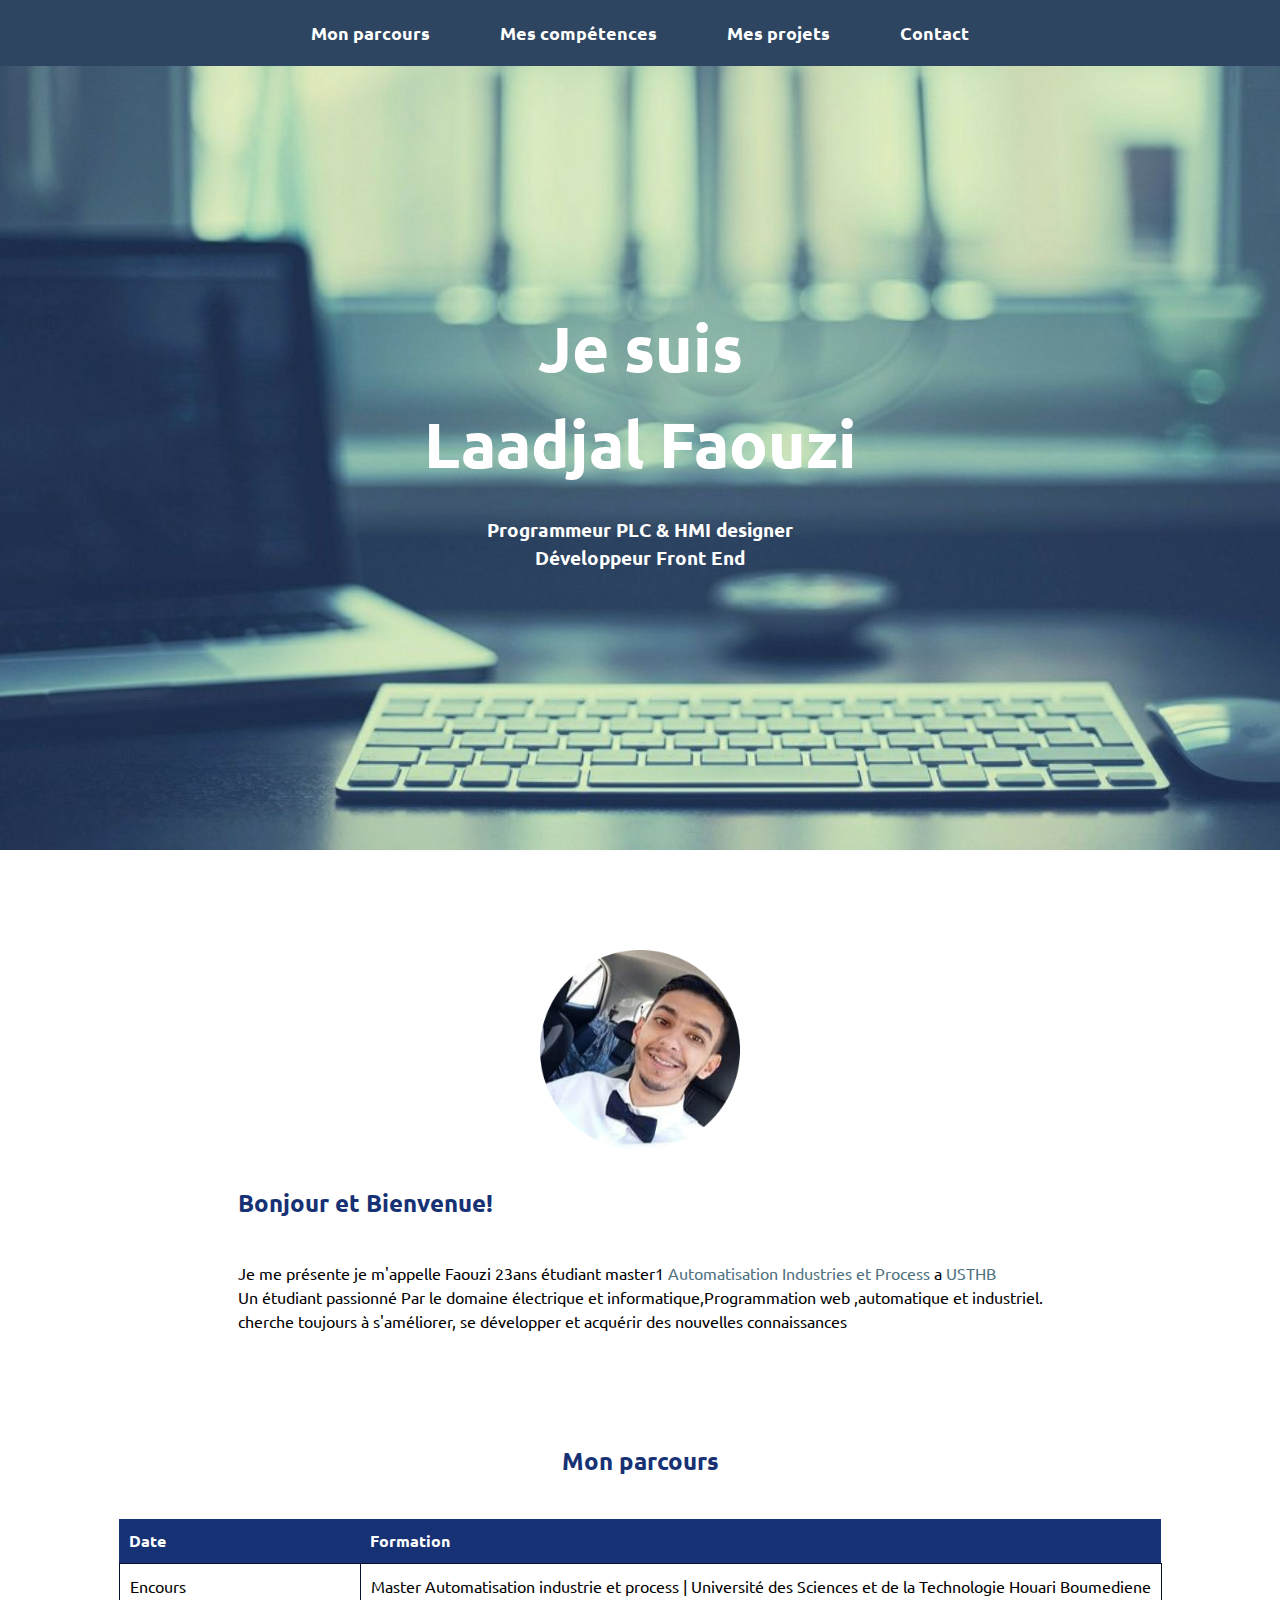
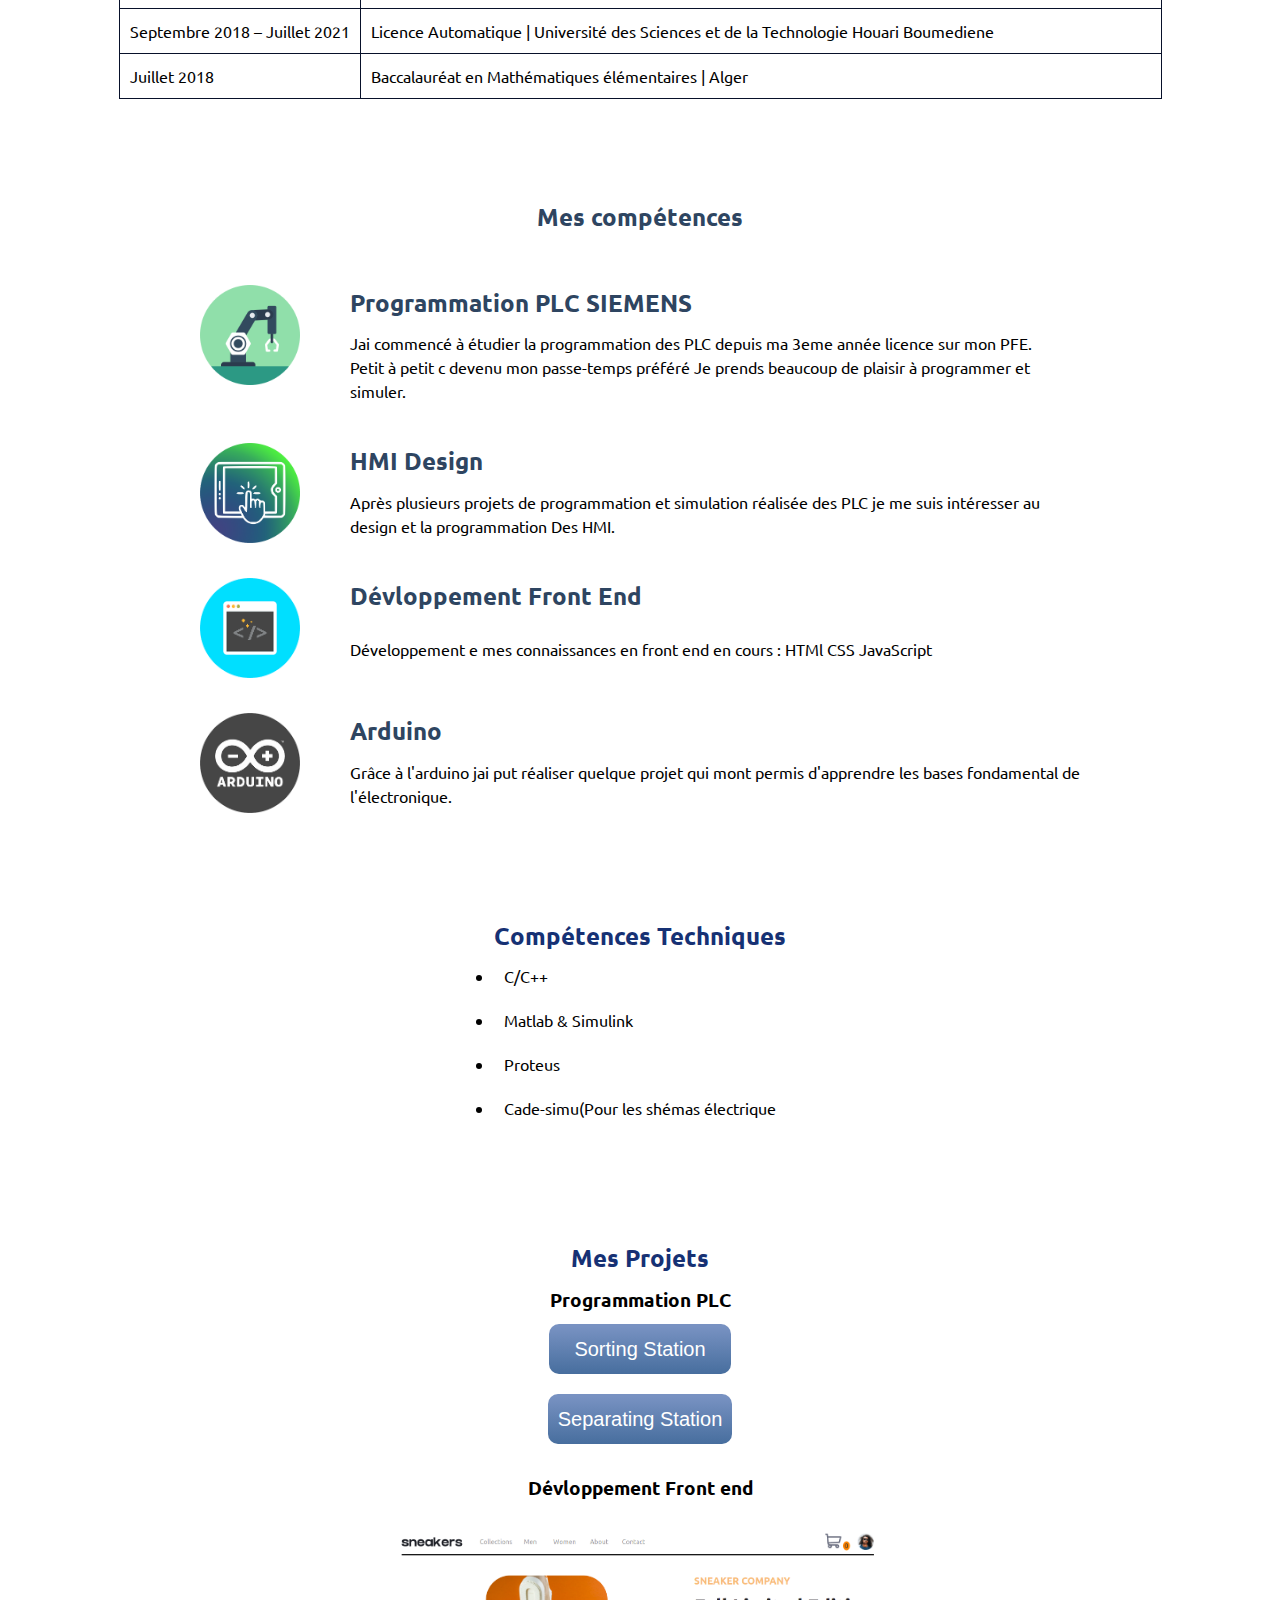
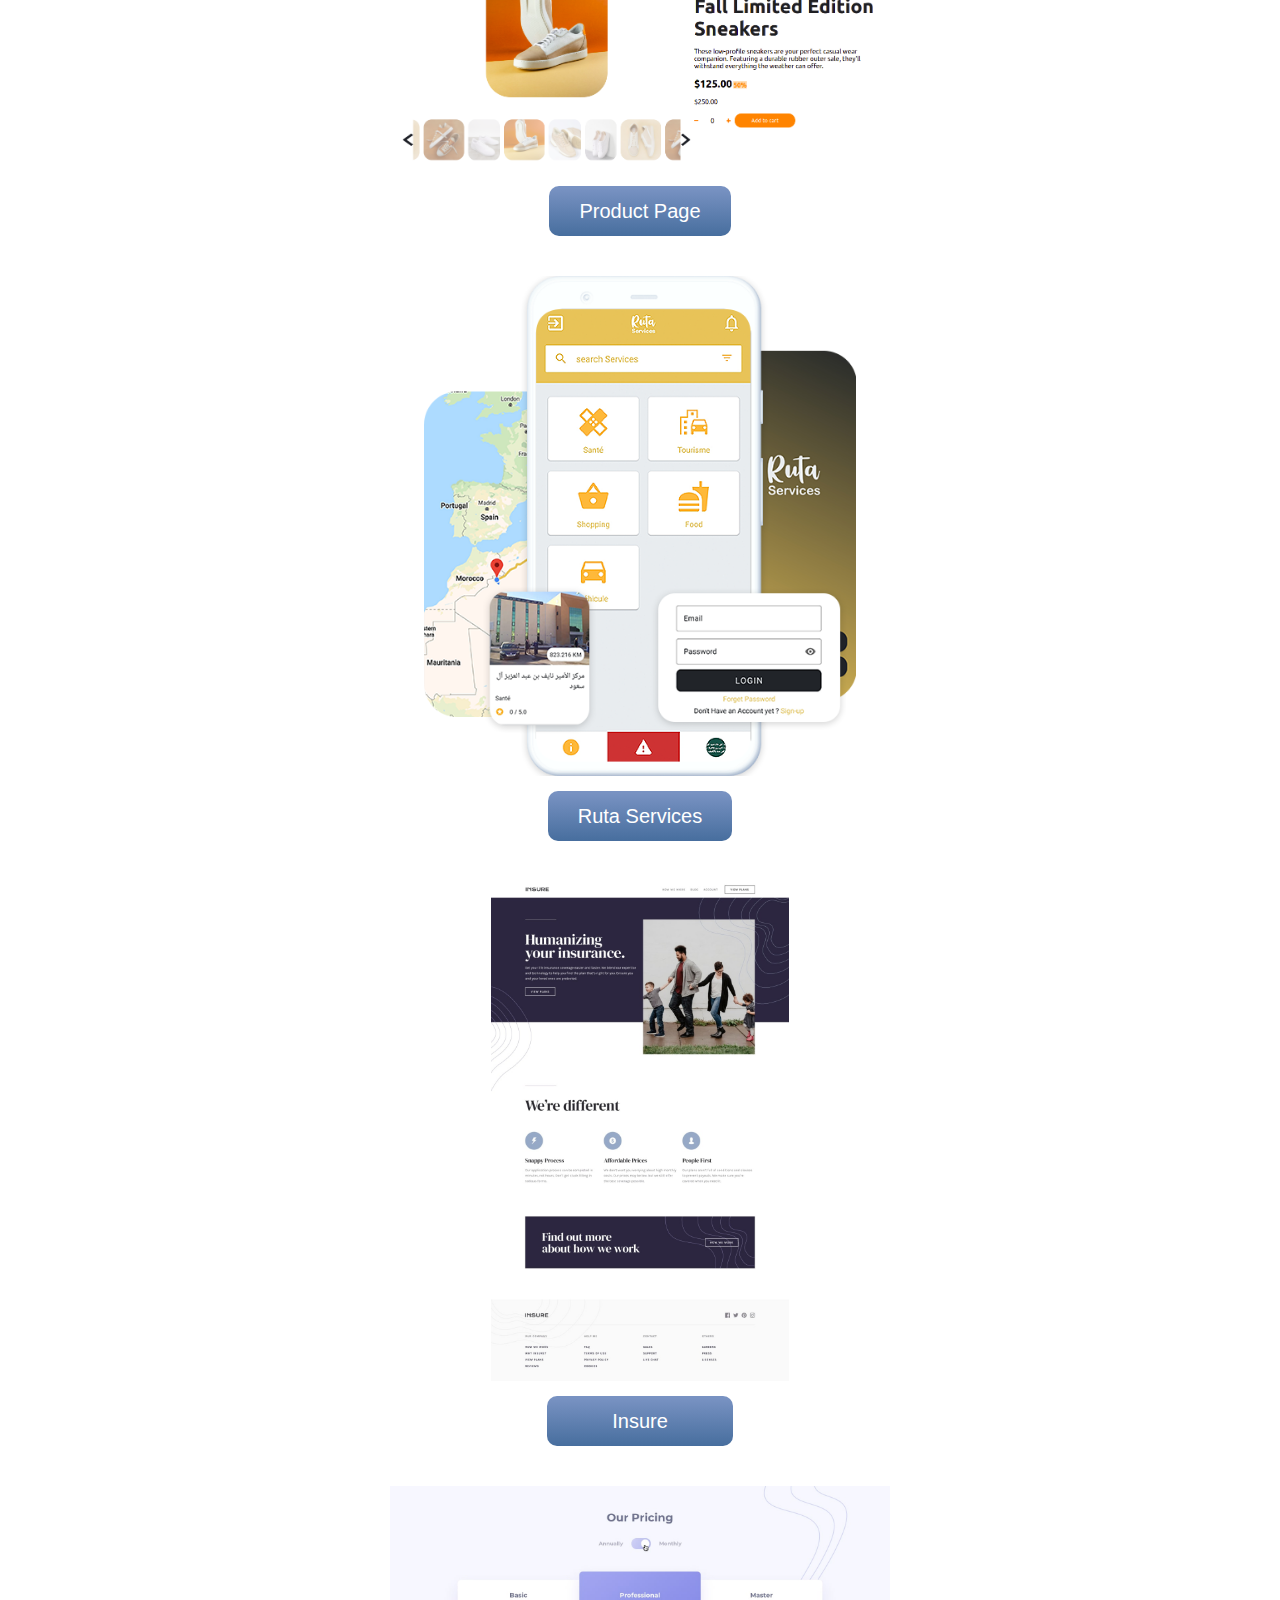
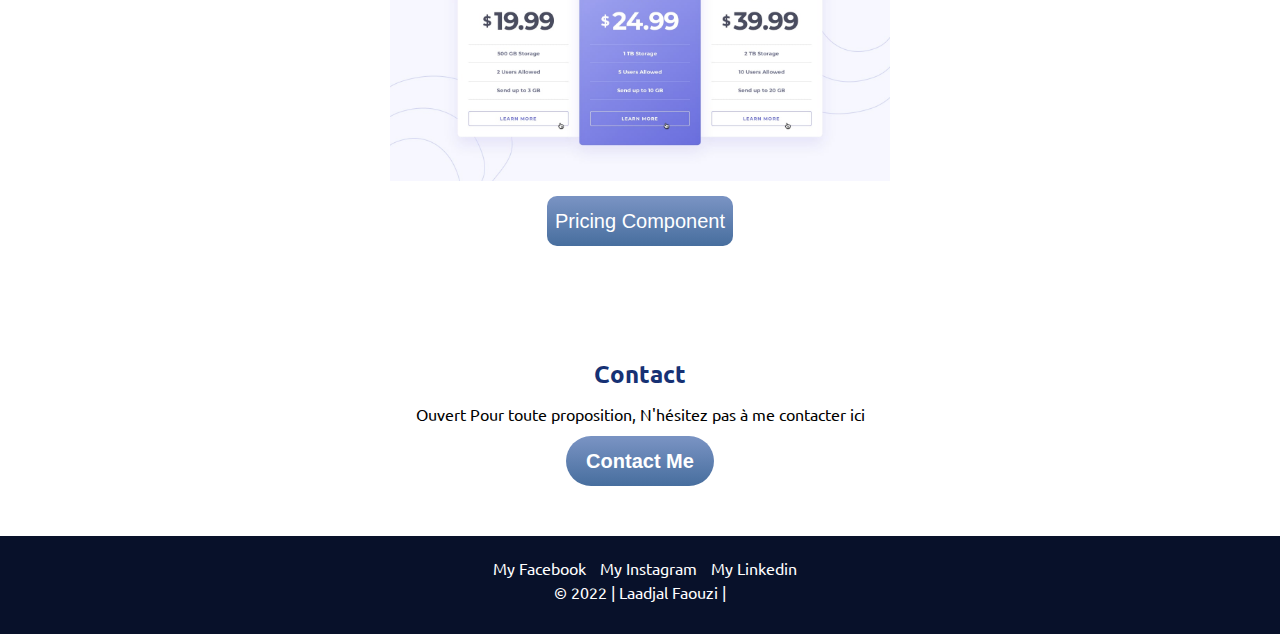
<file: index.html>
<!DOCTYPE html>
<html lang="en">
  <head>
    <meta charset="UTF-8" />
    <meta http-equiv="X-UA-Compatible" content="IE=edge" />
    <meta name="viewport" content="width=device-width, initial-scale=1.0" />
    <link rel="icon" href="imgs/favicon.ico" />
    <link rel="preconnect" href="https://fonts.googleapis.com" />
    <link rel="preconnect" href="https://fonts.gstatic.com" crossorigin />
    <link
      href="https://fonts.googleapis.com/css2?family=Ubuntu:ital,wght@0,300;0,400;0,500;0,700;1,300;1,400;1,500;1,700&display=swap"
      rel="stylesheet"
    />
    <link rel="stylesheet" href="styles.css" />
    <title>Faouzi Laadjal</title>
  </head>
  <body>
    <!----Header ------->
    <header>
      <nav>
        <button class="nav-btn" id="navbtn"></button>
        <ul class="navlinks" id="navbarlinks">
          <li><a class="a" href="#Monparcours">Mon parcours</a></li>
          <li><a class="a" href="#Mescompetences">Mes compétences</a></li>
          <li><a class="a" href="#Mesprojets">Mes projets</a></li>
          <li><a class="a" href="#Contact">Contact</a></li>
        </ul>
      </nav>
    </header>
    <!----Thebackground intro----->
    <div class="container" id="intro-back">
      <div class="intro">
        <h1>
          Je suis <br />
          Laadjal Faouzi
        </h1>
        <br />
        <h3>
          Programmeur PLC & HMI designer
          <br />
          Développeur Front End
        </h3>
      </div>
    </div>
    <!-------Welcome ----------->
    <div class="container">
      <div class="welcome">
        <div class="face-img-div">
          <img class="face-img" src="imgs/fouzi.png" alt="" />
        </div>
        <div class="welcome-title">
          <h2>Bonjour et Bienvenue!</h2>
        </div>
        <div class="presentation-text">
          <p>
            Je me présente je m'appelle Faouzi 23ans étudiant master1
            <a href="https://www.usthb.dz/fr/page/234"
              >Automatisation Industries et Process</a
            >
            a <a href="https://www.usthb.dz/fr"> USTHB </a><br />
            Un étudiant passionné Par le domaine électrique et
            informatique,Programmation web ,automatique et industriel. <br />
            cherche toujours à s'améliorer, se développer et acquérir des
            nouvelles connaissances
          </p>
        </div>
      </div>
    </div>
    <!------Mon parcours----->
    <div class="container">
      <div id="Monparcours">
        <div class="title"><h2>Mon parcours</h2></div>
        <div class="table">
          <table class="formation-table">
            <thead>
              <tr>
                <th>Date</th>
                <th>Formation</th>
              </tr>
            </thead>
            <tbody>
              <tr>
                <td>Encours</td>
                <td>
                  Master Automatisation industrie et process | Université des
                  Sciences et de la Technologie Houari Boumediene
                </td>
              </tr>
              <tr>
                <td>Septembre 2018 – Juillet 2021</td>
                <td>
                  Licence Automatique | Université des Sciences et de la
                  Technologie Houari Boumediene
                </td>
              </tr>
              <tr>
                <td>Juillet 2018</td>
                <td>Baccalauréat en Mathématiques élémentaires | Alger</td>
              </tr>
            </tbody>
          </table>
        </div>
      </div>
    </div>
    <!----Mes competences ------>
    <div class="container">
      <div id="Mescompetences">
        <div class="row1"><h2>Mes compétences</h2></div>
        <div class="row2">
          <div class="card">
            <div class="column1">
              <img class="card-img" src="imgs/plc.png" alt="" />
            </div>
            <div class="column2">
              <div class="card-title"><h2>Programmation PLC SIEMENS</h2></div>
              <div class="card-text">
                <p>
                  Jai commencé à étudier la programmation des PLC depuis ma 3eme
                  année licence sur mon PFE. <br />
                  Petit à petit c devenu mon passe-temps préféré Je prends
                  beaucoup de plaisir à programmer et simuler.
                </p>
              </div>
            </div>
          </div>
          <div class="card">
            <div class="column1">
              <img class="card-img" src="imgs/hmi.png" alt="" />
            </div>
            <div class="column2">
              <div class="card-title"><h2>HMI Design</h2></div>
              <div class="card-text">
                <p>
                  Après plusieurs projets de programmation et simulation
                  réalisée des PLC je me suis intéresser au design et la
                  programmation Des HMI.
                </p>
              </div>
            </div>
          </div>
          <div class="card">
            <div class="column1">
              <img class="card-img" src="imgs/dev.png" alt="" />
            </div>
            <div class="column2">
              <div class="card-title"><h2>Dévloppement Front End</h2></div>
              <div class="card-text">
                <p>
                  Développement e mes connaissances en front end en cours : HTMl
                  CSS JavaScript
                </p>
              </div>
            </div>
          </div>
          <div class="card">
            <div class="column1">
              <img class="card-img" src="imgs/arduino.png" alt="" />
            </div>
            <div class="column2">
              <div class="card-title"><h2>Arduino</h2></div>
              <div class="card-text">
                <p>
                  Grâce à l'arduino jai put réaliser quelque projet qui mont
                  permis d'apprendre les bases fondamental de l'électronique.
                </p>
              </div>
            </div>
          </div>
        </div>
      </div>
    </div>
    <!----Mes competences techniques ----->
    <div class="container">
      <div class="MCT">
        <h2>Compétences Techniques</h2>
        <ul>
          <li>C/C++</li>
          <li>Matlab & Simulink</li>
          <li>Proteus</li>
          <li>Cade-simu(Pour les shémas électrique</li>
        </ul>
      </div>
    </div>
    <!------MesProjets------->
    <div class="container">
      <div id="Mesprojets">
        <h2>Mes Projets</h2>
        <div class="plc-projects">
          <h3>Programmation PLC</h3>
          <a class="sorting-btn" href="projects.html#sorting-station"
            >Sorting Station</a
          ><br />
          <a class="separting-btn" href="projects.html#Separting-station"
            >Separating Station</a
          >
        </div>
        <div class="front-projects">
          <div class="row1"><h3>Dévloppement Front end</h3></div>
          <div class="row2">
            <div class="column">
              <div class="project-img">
                <img class="prjctImg" src="imgs/sneakers.png" alt="" />
              </div>
              <div class="project-title">
                <a
                  class="ruta-btn"
                  href="https://faouzilaadjal.github.io/E-commerceProductPage/"
                  >Product Page</a
                >
              </div>
            </div>
            <div class="column">
              <div class="project-img">
                <img class="prjctImg" src="imgs/Ruta.png" alt="" />
              </div>
              <div class="project-title">
                <a
                  class="ruta-btn"
                  href="https://faouzilaadjal.github.io/RutaServices/"
                  >Ruta Services</a
                >
              </div>
            </div>
            <div class="column">
              <div class="project-img">
                <img class="prjctImg" src="imgs/insure.jpg" alt="" />
              </div>
              <div class="project-title">
                <a
                  class="insure-btn"
                  href="https://faouzilaadjal.github.io/Insure/"
                  >Insure</a
                >
              </div>
            </div>
            <div class="column">
              <div class="project-img">
                <img class="prjctImg" src="imgs/active-states.jpg" alt="" />
              </div>
              <div class="project-title">
                <a
                  class="pc-btn"
                  href="https://faouzilaadjal.github.io/PricingComponent/"
                  >Pricing Component</a
                >
              </div>
            </div>
          </div>
        </div>
        <!------Profile---------->
      </div>
    </div>

    <!-----contact------->
    <div class="container">
      <div id="Contact">
        <h2>Contact</h2>
        <p>Ouvert Pour toute proposition, N'hésitez pas à me contacter ici</p>
        <a href="mailto:faouzi.laadjal99@gmail.com" class="myButton"
          >Contact Me</a
        >
      </div>
    </div>
    <!-----Foooter------>
    <footer>
      <a href="https://www.facebook.com/fou.zii.92">My Facebook</a>
      <a href="https://www.instagram.com/fouu_zii/?hl=fr">My Instagram</a>
      <a href="https://www.linkedin.com/in/faouzi-laadjal-26958a222/"
        >My Linkedin</a
      >
      <p class="copyrights">© 2022 | Laadjal Faouzi |</p>
    </footer>

    <script src="index.js"></script>
  </body>
</html>
</file>
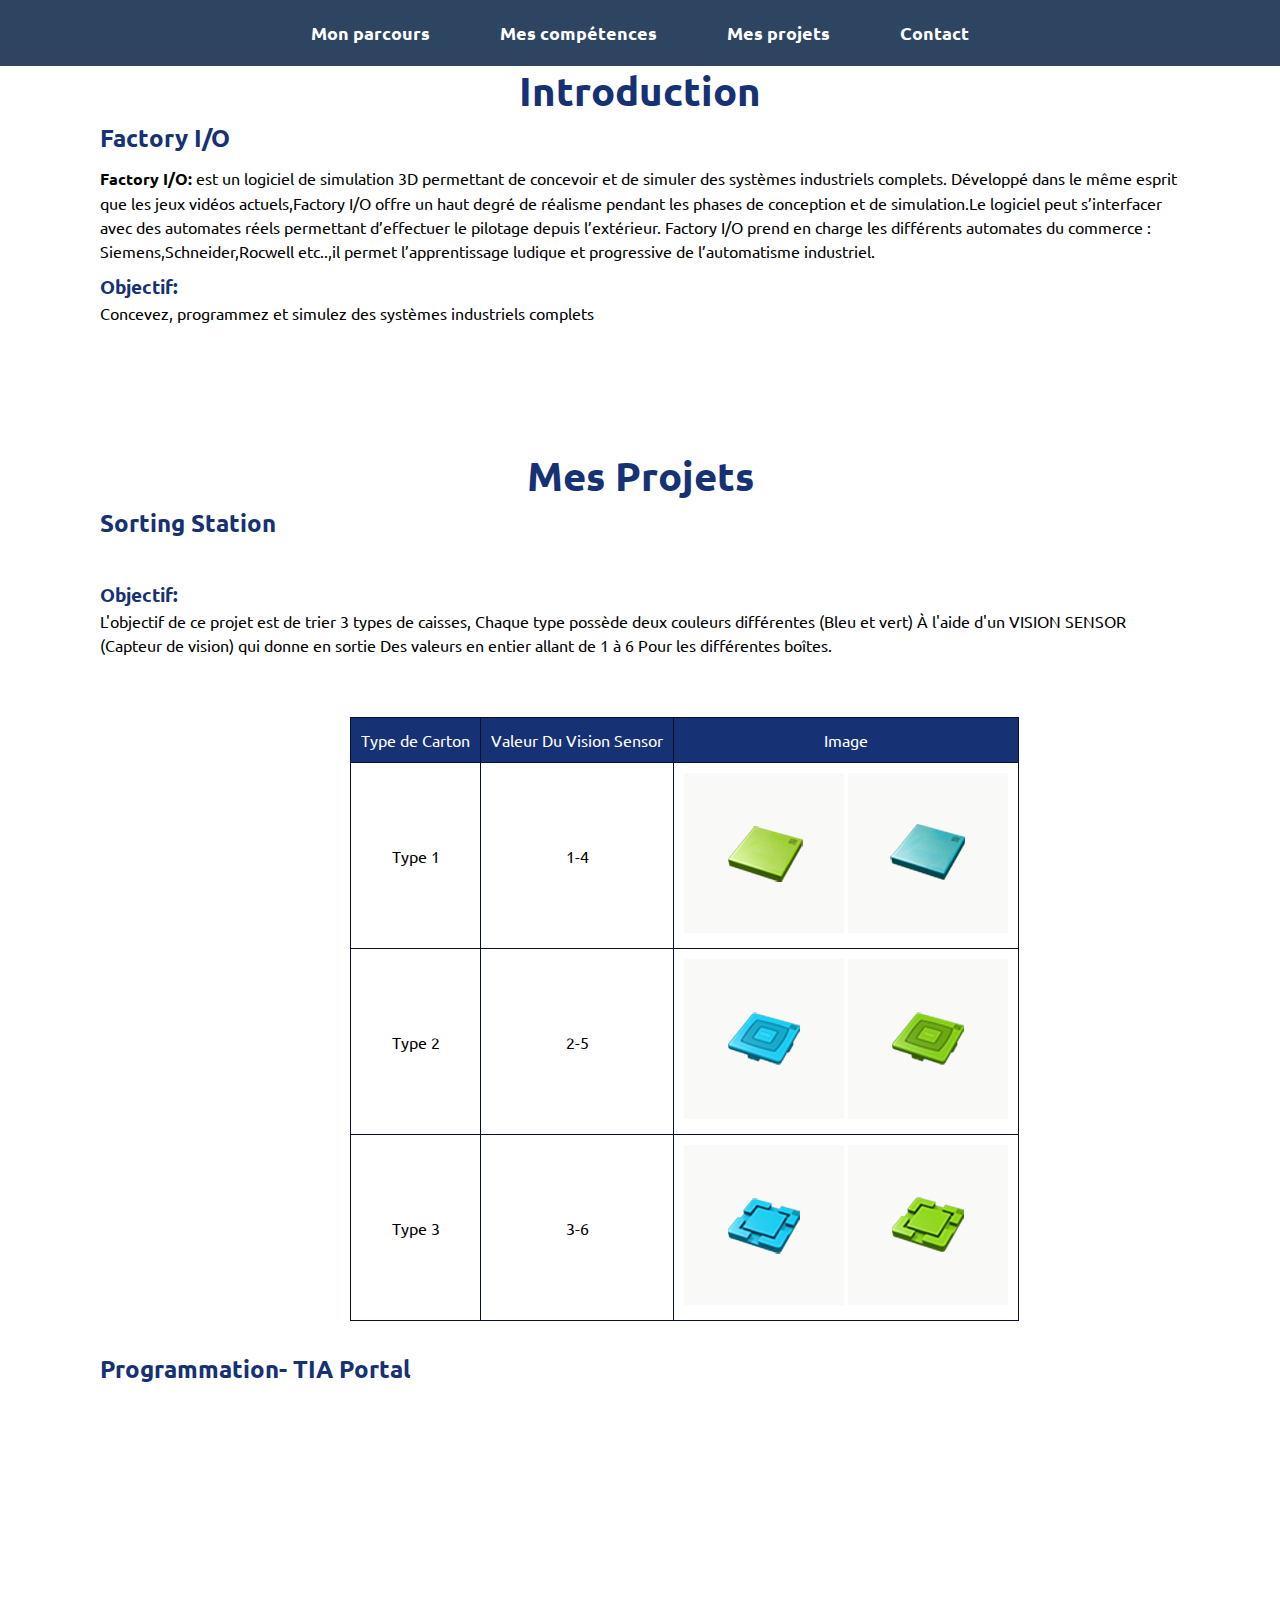
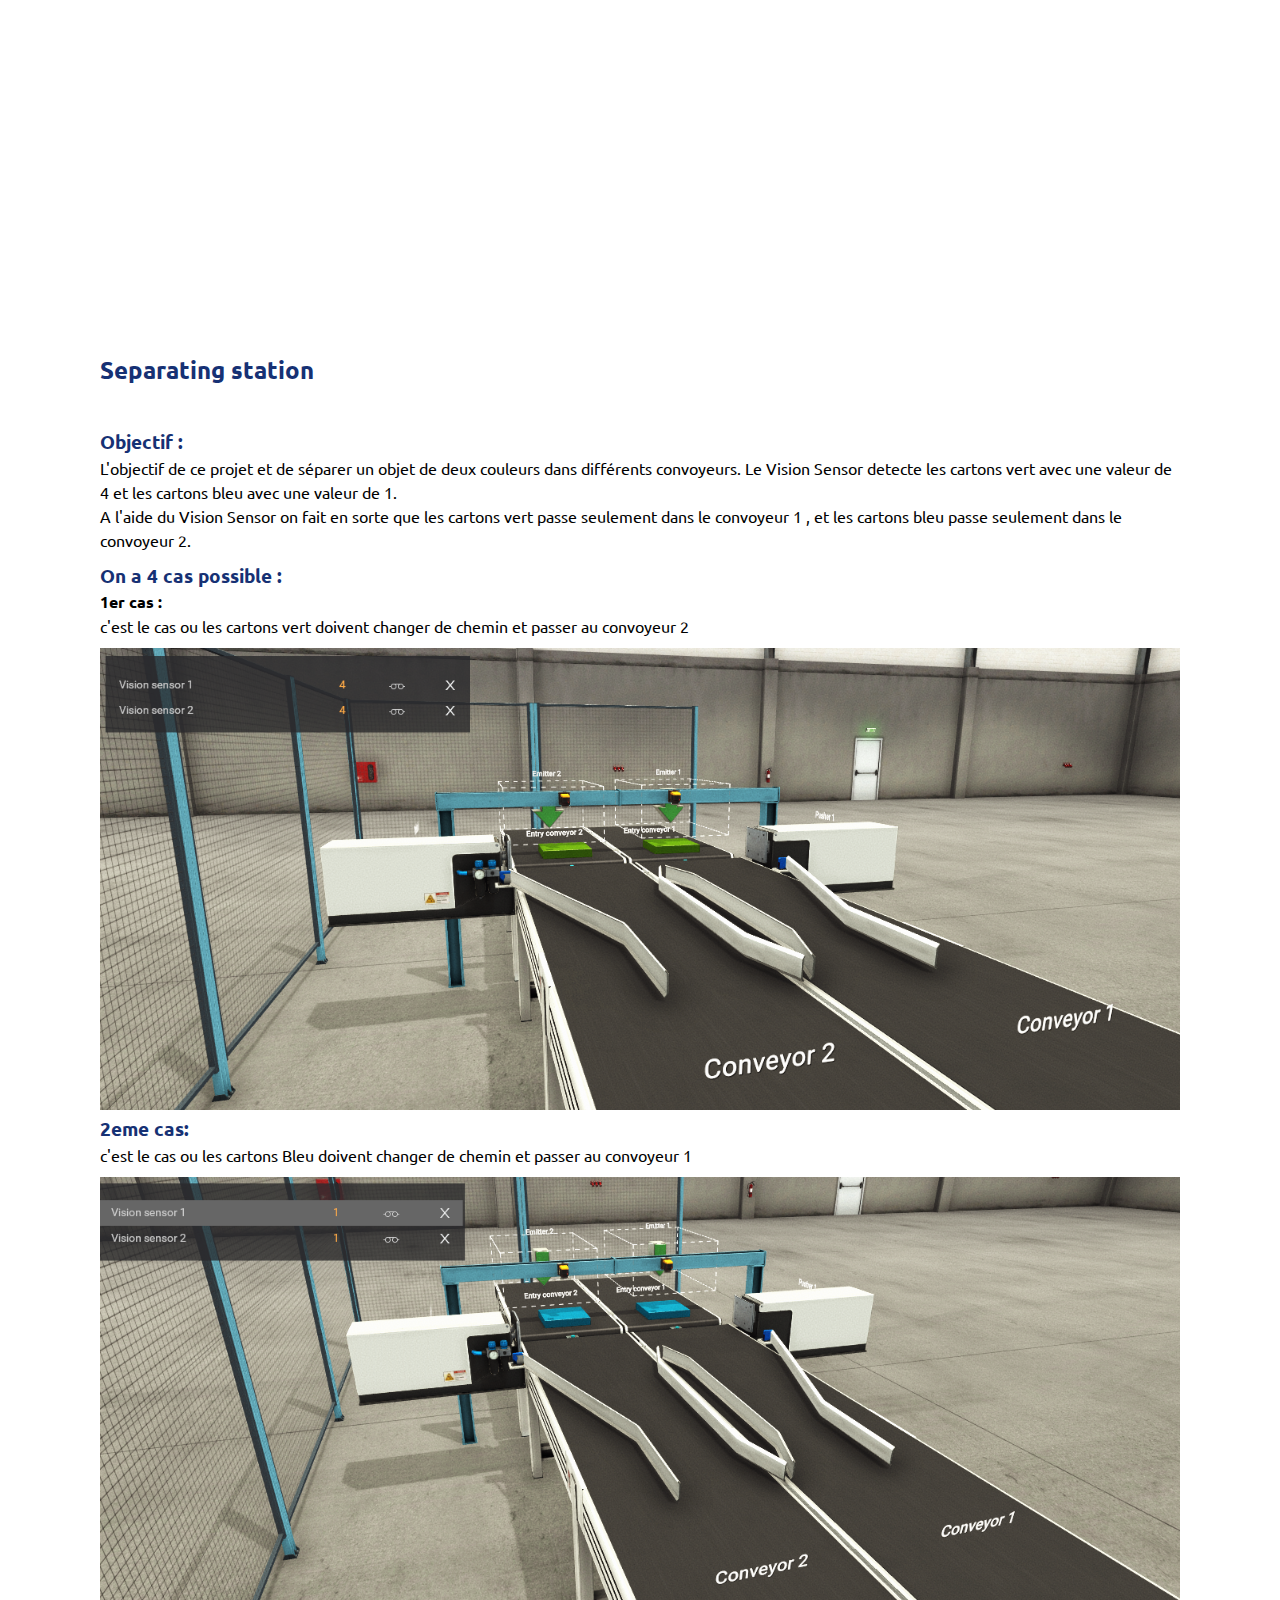
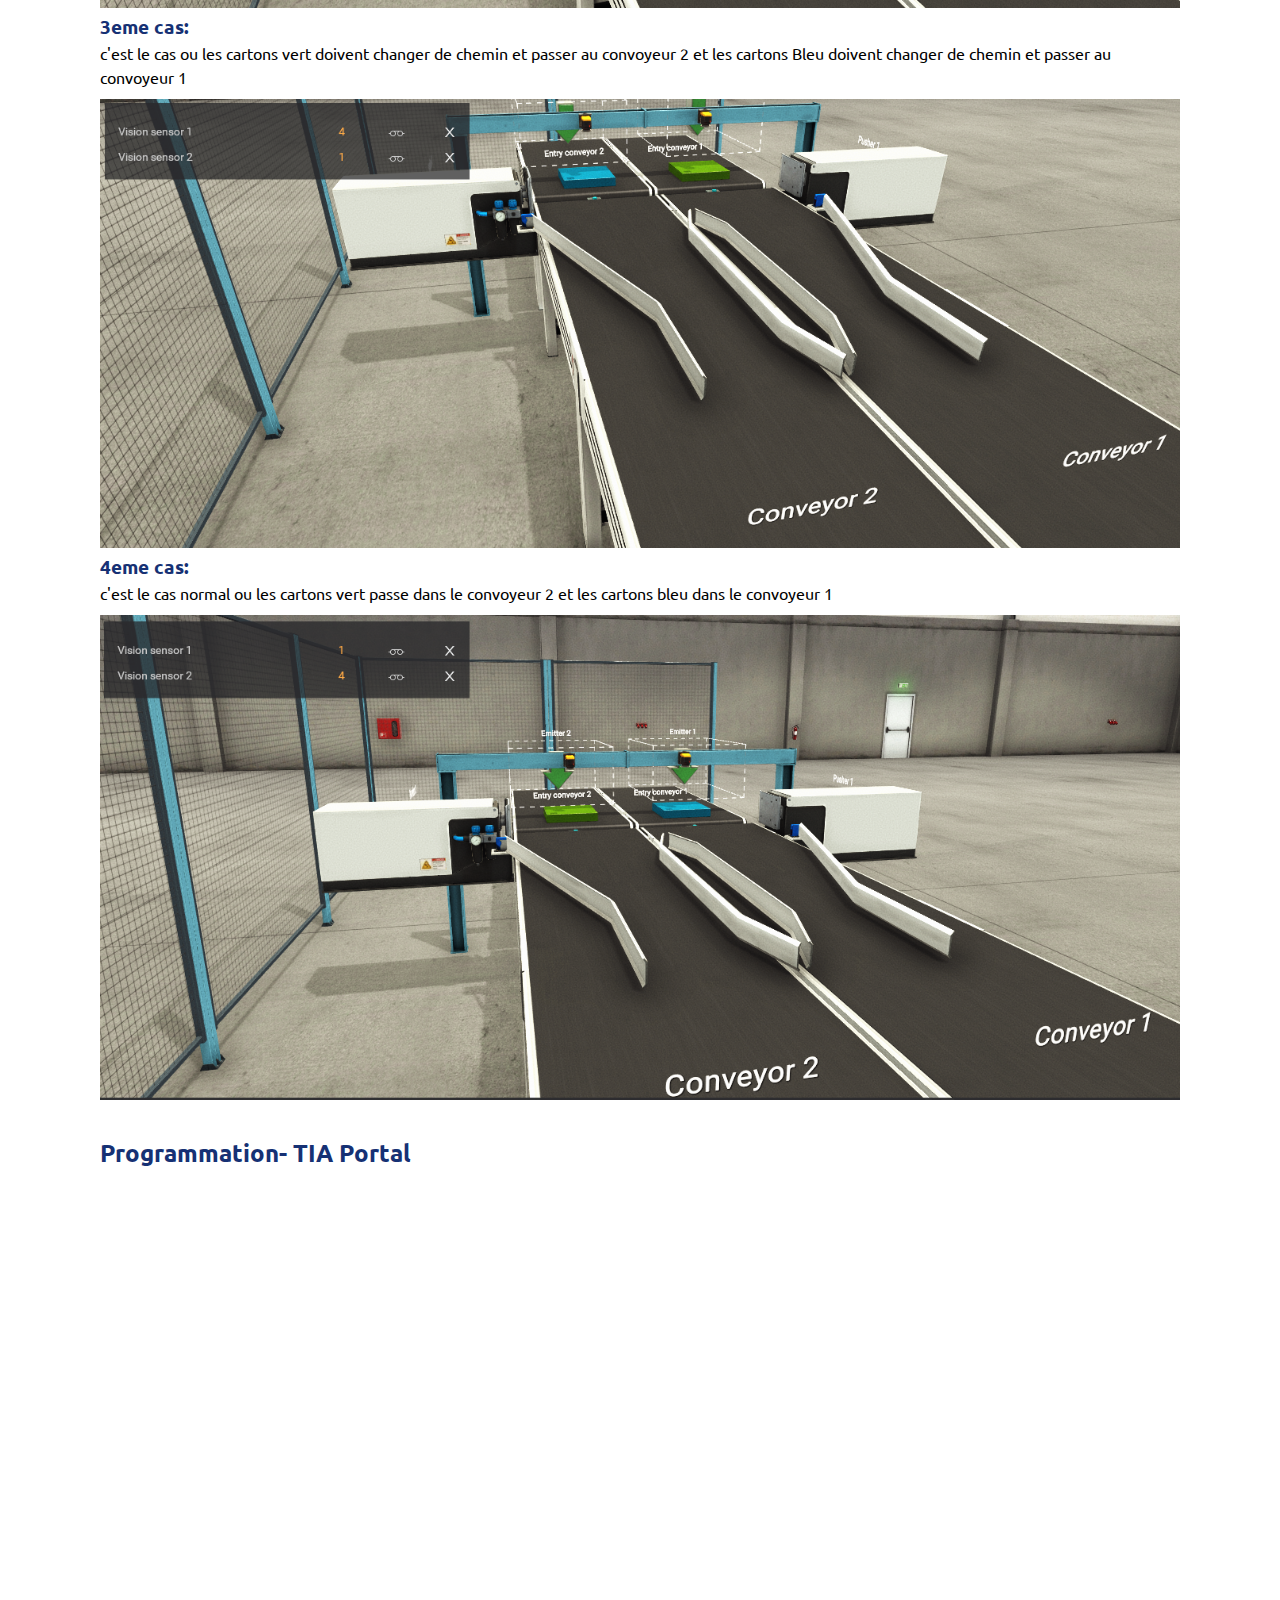
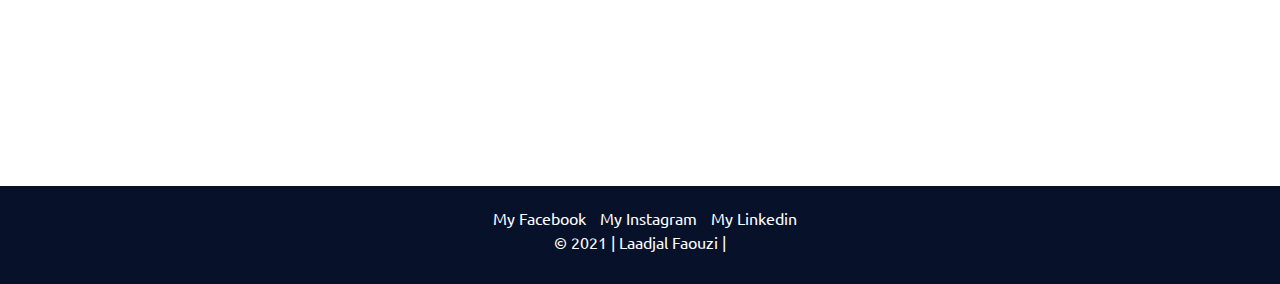
<file: projects.html>
<!DOCTYPE html>
<html lang="en">
  <head>
    <meta charset="UTF-8" />
    <meta http-equiv="X-UA-Compatible" content="IE=edge" />
    <meta name="viewport" content="width=device-width, initial-scale=1.0" />
    <link rel="icon" href="imgs/favicon.ico" />
    <link rel="preconnect" href="https://fonts.googleapis.com" />
    <link rel="preconnect" href="https://fonts.gstatic.com" crossorigin />
    <link
      href="https://fonts.googleapis.com/css2?family=Ubuntu&display=swap"
      rel="stylesheet"
    />
    <link rel="stylesheet" href="styles.css" />
    <title>Mes Projets</title>
  </head>
  <body>
    <!----Header ------->
    <header>
      <nav>
        <button class="nav-btn" id="navbtn"></button>
        <ul class="navlinks" id="navbarlinks">
          <li><a class="a" href="index.html#Monparcours">Mon parcours</a></li>
          <li>
            <a class="a" href="index.html#Mescompetences">Mes compétences</a>
          </li>
          <li><a class="a" href="index.html#Mesprojets">Mes projets</a></li>

          <li><a class="a" href="index.html#Contact">Contact</a></li>
        </ul>
      </nav>
    </header>
    <!--------Introduction du factory IO------>
    <div class="container">
      <div class="presentation">
        <h1>Introduction</h1>
        <h2>Factory I/O</h2>
        <p>
          <strong>Factory I/O: </strong>est un logiciel de simulation 3D
          permettant de concevoir et de simuler des systèmes industriels
          complets. Développé dans le même esprit que les jeux vidéos
          actuels,Factory I/O offre un haut degré de réalisme pendant les phases
          de conception et de simulation.Le logiciel peut s’interfacer avec des
          automates réels permettant d’effectuer le pilotage depuis l’extérieur.
          Factory I/O prend en charge les différents automates du commerce :
          Siemens,Schneider,Rocwell etc..,il permet l’apprentissage ludique et
          progressive de l’automatisme industriel.
        </p>
        <h3>Objectif:</h3>
        <p>Concevez, programmez et simulez des systèmes industriels complets</p>
      </div>
    </div>
    <!-----Mes projets------>
    <div class="container">
      <div class="presentation">
        <h1>Mes Projets</h1>
        <!---------Projet 1---->
        <div class="projet">
          <div class="project-title">
            <h2 id="sorting-station">Sorting Station</h2>
          </div>
          <div class="project-discription">
            <h3>Objectif:</h3>
            <p>
              L'objectif de ce projet est de trier 3 types de caisses, Chaque
              type possède deux couleurs différentes (Bleu et vert) À l'aide
              d'un VISION SENSOR (Capteur de vision) qui donne en sortie Des
              valeurs en entier allant de 1 à 6 Pour les différentes boîtes.
            </p>
            <div class="sorting-table-div">
              <table class="sorting-table">
                <thead>
                  <tr>
                    <td>Type de Carton</td>
                    <td>Valeur Du Vision Sensor</td>
                    <td>Image</td>
                  </tr>
                </thead>
                <tbody>
                  <tr>
                    <td>Type 1</td>
                    <td>1-4</td>
                    <td>
                      <img class="img" src="imgs/projects-imgs/1.png" alt="" />
                      <img class="img" src="imgs/projects-imgs/11.png" alt="" />
                    </td>
                  </tr>
                  <tr>
                    <td>Type 2</td>
                    <td>2-5</td>
                    <td>
                      <img class="img" src="imgs/projects-imgs/2.png" alt="" />
                      <img class="img" src="imgs/projects-imgs/22.png" alt="" />
                    </td>
                  </tr>
                  <tr>
                    <td>Type 3</td>
                    <td>3-6</td>
                    <td>
                      <img class="img" src="imgs/projects-imgs/3.png" alt="" />
                      <img class="img" src="imgs/projects-imgs/33.png" alt="" />
                    </td>
                  </tr>
                </tbody>
              </table>
            </div>
          </div>
          <div class="project-video">
            <h2>Programmation- TIA Portal</h2>
            <iframe
              class="vid"
              width="560"
              height="315"
              src="https://www.youtube.com/embed/RK-oy9lBnqY"
              title="YouTube video player"
              frameborder="0"
              allow="accelerometer; autoplay; clipboard-write; encrypted-media; gyroscope; picture-in-picture"
              allowfullscreen
            ></iframe>
          </div>
        </div>
        <!-----Projet 2------>
        <div class="projet">
          <div class="project-title">
            <h2 id="Separting-station">Separating station</h2>
          </div>
          <div class="project-description">
            <h3>Objectif :</h3>
            <p>
              L'objectif de ce projet et de séparer un objet de deux couleurs
              dans différents convoyeurs. Le Vision Sensor detecte les cartons
              vert avec une valeur de 4 et les cartons bleu avec une valeur de
              1. <br />
              A l'aide du Vision Sensor on fait en sorte que les cartons vert
              passe seulement dans le convoyeur 1 , et les cartons bleu passe
              seulement dans le convoyeur 2. <br />
            </p>
            <h3>On a 4 cas possible :</h3>
            <div class="grid-test">
              <div class="box1">
                <h4>1er cas :</h4>
                <p>
                  c'est le cas ou les cartons vert doivent changer de chemin et
                  passer au convoyeur 2
                </p>
                <img class="cases" src="imgs/projects-imgs/cas 1.png" alt="" />
              </div>
              <div class="box2">
                <h3>2eme cas:</h3>
                <p>
                  c'est le cas ou les cartons Bleu doivent changer de chemin et
                  passer au convoyeur 1
                </p>
                <img class="cases" src="imgs/projects-imgs/cas 2.png" alt="" />
              </div>
              <div class="box3">
                <h3>3eme cas:</h3>
                <p>
                  c'est le cas ou les cartons vert doivent changer de chemin et
                  passer au convoyeur 2 et les cartons Bleu doivent changer de
                  chemin et passer au convoyeur 1
                </p>
                <img class="cases" src="imgs/projects-imgs/case 3.png" alt="" />
              </div>
              <div class="box4">
                <h3>4eme cas:</h3>
                <p>
                  c'est le cas normal ou les cartons vert passe dans le
                  convoyeur 2 et les cartons bleu dans le convoyeur 1
                </p>
                <img class="cases" src="imgs/projects-imgs/case 4.png" alt="" />
              </div>
            </div>
          </div>

          <div class="project-video">
            <h2>Programmation- TIA Portal</h2>
            <iframe
              class="vid"
              width="560"
              height="315"
              src="https://www.youtube.com/embed/898WkaoHtR0"
              title="YouTube video player"
              frameborder="0"
              allow="accelerometer; autoplay; clipboard-write; encrypted-media; gyroscope; picture-in-picture"
              allowfullscreen
            ></iframe>
          </div>
        </div>
      </div>
    </div>
    <!-----Foooter------>
    <footer>
      <a href="https://www.facebook.com/fou.zii.92">My Facebook</a>
      <a href="https://www.instagram.com/fouu_zii/?hl=fr">My Instagram</a>
      <a href="https://www.linkedin.com/in/faouzi-laadjal-26958a222/"
        >My Linkedin</a
      >
      <p class="copyrights">© 2021 | Laadjal Faouzi |</p>
    </footer>
    <script src="index.js"></script>
  </body>
</html>
</file>
<file: styles.css>
html {
  scroll-behavior: smooth;
}
* {
  padding: 0;
  margin: 0;
  line-height: 1.5;
  box-sizing: border-box;
  font-family: "Ubuntu", sans-serif;
}

.container {
  width: 100%;
  margin-left: auto;
  margin-right: auto;
  padding-top: 50px;
  padding-bottom: 50px;
}
.container-wrapper {
  width: 100%;
  padding-left: 10px;
  padding-right: 10px;
}

.front-projects {
  display: grid;
  grid-template-rows: auto auto;
  gap: 30px;
}
.prjctImg {
  max-width: 500px;
  max-height: 500px;
}
h1 {
  text-align: center;
  font-size: 2.5rem;
  color: #163174;
}
h2 {
  color: #163174;
  padding-bottom: 10px;
}
h3 {
  color: #163174;
}
p {
  padding-bottom: 10px;
}
.nav-btn {
  display: none;
}
.plc-projects {
  margin-bottom: 20px;
}

header {
  background-color: #2e4561;
  position: fixed;
  width: 100%;
  padding-top: 20px;
  padding-bottom: 20px;
}
.navlinks {
  display: grid;
  grid-template-columns: auto auto auto auto;
  gap: 30px;
  justify-content: center;
}
.navlinks li {
  list-style: none;
}
.navlinks li a {
  padding: 20px;
  text-decoration: none;
  color: white;
  font-size: 1.1rem;
  font-weight: bold;
}
.navlinks li a:hover {
  color: #2e4561;
  background-color: white;
}
.link {
  font-size: 2rem;
  font-weight: bold;
  text-decoration: none;
  color: #163174;
}
.btnlink {
  border: 1px solid blue;
  padding-left: 40px;
  padding-right: 40px;
}
.intro {
  background: url(imgs/intro-background.jpg);
  background-size: cover;
  background-repeat: no-repeat;
  height: 800px;
}
.intro h1 {
  font-size: 4rem;
  padding-top: 250px;
  color: white;
}
.intro h3 {
  text-align: center;
  color: white;
}
.welcome {
  display: grid;
  grid-template-rows: auto auto auto;
  justify-content: center;
  gap: 30px;
}
.face-img-div {
  text-align: center;
}
.face-img {
  width: 200px;
}

.welcome a {
  text-decoration: none;
  color: #4f7280;
}
#Monparcours {
  padding-right: 20px;
  padding-left: 20px;
  display: grid;
  grid-template-rows: auto auto;
  gap: 30px;
  justify-content: center;
}
#Monparcours .title {
  text-align: center;
  color: #2e4561;
}
.formation-table {
  border-collapse: collapse;
  font-size: 1rem;
}
.formation-table thead tr {
  background-color: #163174;
  color: white;
}
.formation-table th {
  text-align: left;
  padding: 10px 10px;
}
.formation-table td {
  border: 1px solid #08112a;
  padding: 10px 10px;
}
.card-img {
  width: 100px;
}
#Mescompetences {
  padding-left: 200px;
  padding-right: 200px;
}
.row1 h2 {
  color: #2e4561;
  text-align: center;
  padding-bottom: 50px;
  font-weight: bold;
}
.row2 {
  display: grid;
  grid-template-rows: auto auto auto auto;
  gap: 30px;
}
.card {
  display: grid;
  grid-template-columns: 150px auto;
}
.column2 {
  display: grid;
  grid-template-rows: auto auto;
}
.column2 h2 {
  color: #2e4561;
  font-weight: bold;
}
.MCT {
  display: grid;
  justify-content: center;
}

.MCT ul {
  text-align: center;
}

.MCT li {
  font-size: 1rem;
  text-align: left;
  padding-left: 10px;
  padding-bottom: 20px;
}
#Contact {
  text-align: center;
}

.myButton {
  background: linear-gradient(to bottom, #7892c2 5%, #476e9e 100%);
  background-color: #7892c2;
  border-radius: 42px;
  display: inline-block;
  cursor: pointer;
  color: #ffffff;
  font-family: Arial;
  font-size: 20px;
  font-weight: bold;
  padding: 10px 20px;
  text-decoration: none;
}
.myButton:hover {
  background: linear-gradient(to bottom, #476e9e 5%, #7892c2 100%);
  background-color: #476e9e;
}
.myButton:active {
  position: relative;
  top: 1px;
}
footer {
  text-align: center;
  background-color: #08112a;
  padding-bottom: 20px;
  padding-top: 20px;
  color: white;
}
footer a {
  color: white;
  text-decoration: none;
  padding-left: 10px;
  padding-bottom: 20px;
}

.presentation {
  padding-left: 100px;
  padding-right: 100px;
  padding-top: 10px;
}
.sorting-table {
  border-collapse: collapse;
  font-size: 1rem;
  min-width: 400px;
}
.sorting-table thead tr {
  background-color: #163174;
  color: white;
}
.sorting-table th {
  text-align: left;
  padding: 10px 10px;
}
.sorting-table td {
  text-align: center;
  border: 1px solid #08112a;
  padding: 10px 10px;
}
.cases {
  width: 100%;
}
iframe {
  margin-bottom: 50px;
  width: 100%;
  height: 500px;
}
.projet {
  display: grid;
  grid-template-rows: auto auto auto;
  gap: 30px;
}
.sorting-table-div {
  padding-top: 50px;
  padding-left: 250px;
}
#Mesprojets {
  text-align: center;
}
#Mesprojets h3 {
  color: black;
}
.front-btn {
  background: linear-gradient(to bottom, #7892c2 5%, #476e9e 100%);
  background-color: #7892c2;
  border-radius: 10px;
  display: inline-block;
  cursor: pointer;
  color: #ffffff;
  font-family: Arial;
  font-size: 20px;
  padding: 10px 30px;
  text-decoration: none;
  margin-bottom: 10px;
  margin-top: 10px;
}
.front-btn:hover {
  background: linear-gradient(to bottom, #476e9e 5%, #7892c2 100%);
  background-color: #476e9e;
}
.front-btn:active {
  position: relative;
  top: 1px;
}
.sorting-btn {
  background: linear-gradient(to bottom, #7892c2 5%, #476e9e 100%);
  background-color: #7892c2;
  border-radius: 10px;
  display: inline-block;
  cursor: pointer;
  color: #ffffff;
  font-family: Arial;
  font-size: 20px;
  padding: 10px 25px;
  text-decoration: none;
  margin-bottom: 10px;
  margin-top: 10px;
}
.sorting-btn:hover {
  background: linear-gradient(to bottom, #476e9e 5%, #7892c2 100%);
  background-color: #476e9e;
}
.sorting-btn:active {
  position: relative;
  top: 1px;
}
.separting-btn {
  background: linear-gradient(to bottom, #7892c2 5%, #476e9e 100%);
  background-color: #7892c2;
  border-radius: 10px;
  display: inline-block;
  cursor: pointer;
  color: #ffffff;
  font-family: Arial;
  font-size: 20px;
  padding: 10px 10px;
  text-decoration: none;
  margin-bottom: 10px;
  margin-top: 10px;
}
.separting-btn:hover {
  background: linear-gradient(to bottom, #476e9e 5%, #7892c2 100%);
  background-color: #476e9e;
}
.separting-btn:active {
  position: relative;
  top: 1px;
}
.insure-btn {
  background: linear-gradient(to bottom, #7892c2 5%, #476e9e 100%);
  background-color: #7892c2;
  border-radius: 10px;
  display: inline-block;
  cursor: pointer;
  color: #ffffff;
  font-family: Arial;
  font-size: 20px;
  padding: 10px 65px;
  text-decoration: none;
  margin-bottom: 10px;
  margin-top: 10px;
}
.insure-btn:hover {
  background: linear-gradient(to bottom, #476e9e 5%, #7892c2 100%);
  background-color: #476e9e;
}
.insure-btn:active {
  position: relative;
  top: 1px;
}
.pc-btn {
  background: linear-gradient(to bottom, #7892c2 5%, #476e9e 100%);
  background-color: #7892c2;
  border-radius: 10px;
  display: inline-block;
  cursor: pointer;
  color: #ffffff;
  font-family: Arial;
  font-size: 20px;
  padding: 10px 8px;
  text-decoration: none;
  margin-bottom: 10px;
  margin-top: 10px;
}
.pc-btn:hover {
  background: linear-gradient(to bottom, #476e9e 5%, #7892c2 100%);
  background-color: #476e9e;
}
.pc-btn:active {
  position: relative;
  top: 1px;
}
.ruta-btn {
  background: linear-gradient(to bottom, #7892c2 5%, #476e9e 100%);
  background-color: #7892c2;
  border-radius: 10px;
  display: inline-block;
  cursor: pointer;
  color: #ffffff;
  font-family: Arial;
  font-size: 20px;
  padding: 10px 30px;
  text-decoration: none;
  margin-bottom: 10px;
  margin-top: 10px;
}
.ruta-btn:hover {
  background: linear-gradient(to bottom, #476e9e 5%, #7892c2 100%);
  background-color: #476e9e;
}
.ruta-btn:active {
  position: relative;
  top: 1px;
}
@media screen and (max-width: 830px) {
  * {
    margin: 0;
    padding: 0;
  }
  header {
    padding-bottom: 30px;
  }
  .container {
    padding-left: 20px;
    padding-right: 20px;
  }
  #Mescompetences {
    padding: 0;
  }
  .MCT ul {
    padding-left: 20px;
    padding-right: 0px;
  }
  .intro h1 {
    font-size: 3rem;
  }
  #intro-back {
    padding: 0;
  }
  .navlinks {
    inset: 0 0 0 30%;
    position: fixed;
    z-index: 1000;
    background: hsl(0 0% 0%/0.5);
    backdrop-filter: blur(0.5em);
    height: 2000px;
    padding-top: 100px;
    padding-left: 30px;
  }
  .navlinks li {
    padding-bottom: 50px;
  }
  .navlinks {
    display: none;
  }

  .navlinks ul li a:hover {
    background-color: white;
    color: #2c2640;
  }
  .nav-btn {
    display: flex;
    position: absolute;
    z-index: 9999;
    width: 2rem;
    aspect-ratio: 1;
    top: 10px;
    right: 30px;
    background: url(imgs/icon-hamburger.svg);
    background-repeat: no-repeat;
    border: 0;
  }
  .random {
    display: inline-block;
  }
  .presentation {
    padding: 0;
  }
  .sorting-table-div {
    padding: 0;
  }
  project-discription {
    padding-right: 20px;
  }
  .sorting-table {
    min-width: 0;
  }

  .prjctImg {
    max-width: 300px;
  }
}
</file>
